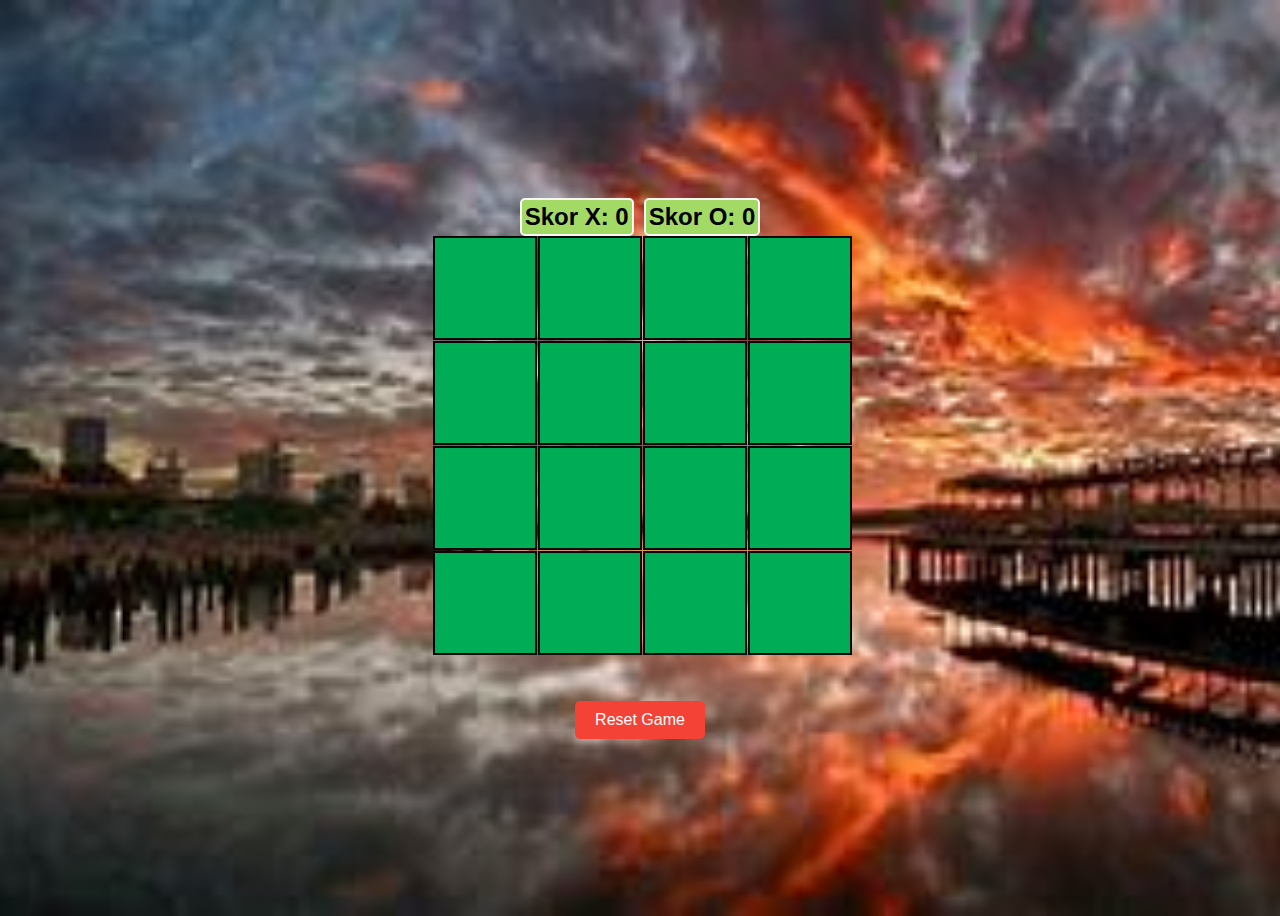
<file: index1.html>
<!DOCTYPE html>
<html lang="en">
<head>
    <meta charset="UTF-8">
    <meta name="viewport" content="width=device-width, initial-scale=1.0">
    <title>Tic Tac Toe 16 Kotak</title>
    <style>
         body {
            display: flex;
            justify-content: center;
            align-items: center;
            height: 100vh;
            background-color: #83d58f;
            font-family: Arial, sans-serif;
            flex-direction: column;
            background-image: url('gambar/gbr.jpeg'); /* Tambahkan gambar wallpaper */
            background-size: cover;
            background-position: center;
            background-repeat: no-repeat;
        }
        body {
            display: flex;
            justify-content: center;
            align-items: center;
            height: 100vh;
            background-color: #83d58f;
            font-family: Arial, sans-serif;
            flex-direction: column;
        }
        .board {
            display: grid;
            grid-template-columns: repeat(4, 100px);
            grid-template-rows: repeat(4, 100px);
            gap: 5px;
        }
        .cell {
            width: 100px;
            height: 100px;
            display: flex;
            justify-content: center;
            align-items: center;
            background-color: hsl(150, 100%, 34%);
            font-size: 2em;
            cursor: pointer;
            border: 2px solid #090808;
        }
        .cell:hover {
            background-color: #d79494;
           
        }
        
        .message, .scoreboard {
            margin-top: 20px;
            font-size: 1.5em;
        }
        .reset-button {
            margin-top: 10px;
            padding: 10px 20px;
            font-size: 1em;
            cursor: pointer;
        }
        .scoreboard {
    display: flex;
    justify-content: center;
    gap: 10px;
    }

    .score {
        font-size: 1.5em;
        font-weight: bold;
        padding: 10px;
        border-radius: 5px;
        background-color: #65a8a5;
        border: 2px solid #000000;
        text-align: center;
    }

    .message {
    text-align: center;
    font-size: 2em;
    font-weight: bold;
    margin-top: 20px;
    color: #040501;
}
.score {
    font-size: 1em;  /* Ukuran font lebih kecil */
    font-weight: bold;
    padding: 3px;      /* Mengurangi padding */
    border-radius: 5px;
    background-color: #a2da65;
    border: 2px solid #fbf6f6;
    text-align: center;
}
.modal {
    display: none; /* Sembunyikan modal secara default */
    position: fixed;
    z-index: 1; /* Letakkan modal di atas semua konten */
    left: 0;
    top: 0;
    width: 100%;
    height: 100%;
    background-color: rgba(0, 0, 0, 0.5); /* Warna latar belakang transparan */
}

.modal-content {
    background-color: #88ef97;
    margin: 15% auto; /* 15% dari atas dan tengahkan modal */
    padding: 20px;
    border: 1px solid #7976a7;
    width: 80%;
    max-width: 400px; /* Maksimal lebar modal */
    text-align: center;
}

.reset-button {
    margin-top: 10px;
    padding: 10px 20px;
    font-size: 1em;
    cursor: pointer;
    background-color: #f44336; /* Warna tombol merah */
    color: white; /* Warna teks putih */
    border: none; /* Menghilangkan border */
    border-radius: 5px; /* Membuat sudut tombol melengkung */
}

.reset-button:hover {
    background-color: #d32f2f; /* Warna tombol saat di-hover lebih gelap */
}


.close {
    color: #aaa;
    float: right;
    font-size: 28px;
    font-weight: bold;
}

.close:hover, .close:focus {
    color: #000;
    text-decoration: none;
    cursor: pointer;
}

    </style>
    

</head>
<body>
    <div id="winnerModal" class="modal">
        <div class="modal-content">
            <span id="closeModal" class="close">&times;</span>
            <p id="winnerMessage"></p>
        </div>
    </div>
    
   
    

<div id="scoreboard" class="scoreboard">
    <div id="scoreX" class="score">Skor X: 0</div>
    <div id="scoreO" class="score">Skor O: 0</div>
</div>

<div class="game"></div>
    
    <div id="board" class="board"></div>
    <div id="message" class="message"></div>
    <div id="scoreboard" class="scoreboard"></div>
    <button id="resetButton" class="reset-button">Reset Game</button>
</div>
<script>
    const boardElement = document.getElementById('board');
    const messageElement = document.getElementById('message');
    const scoreboardElement = document.getElementById('scoreboard');
    const resetButton = document.getElementById('resetButton');
    
    let board = Array(16).fill("");
    let currentPlayer = "U";
    let gameActive = true;

    let scores = {
        "X": 0,
        "O": 0
    };

    const winningCombinations = [
        // Baris
        [0, 1, 2, 3], [4, 5, 6, 7], [8, 9, 10, 11], [12, 13, 14, 15],
        // Kolom
        [0, 4, 8, 12], [1, 5, 9, 13], [2, 6, 10, 14], [3, 7, 11, 15],
        // Diagonal
        [0, 5, 10, 15], [3, 6, 9, 12]
    ];

    function createBoard() {
        boardElement.innerHTML = '';
        board.forEach((cell, index) => {
            const cellElement = document.createElement('div');
            cellElement.classList.add('cell');
            cellElement.dataset.index = index;
            cellElement.textContent = cell;
            cellElement.addEventListener('click', handleCellClick);
            boardElement.appendChild(cellElement);
        });
    }

    function handleCellClick(event) {
        const index = event.target.dataset.index;

        if (board[index] !== "" || !gameActive) {
            return;
        }

        board[index] = currentPlayer;
        event.target.textContent = currentPlayer;

        if (checkWin()) {
          
            scores[currentPlayer]++;
            updateScoreboard();
            gameActive = false;
            return;
        }

        if (board.every(cell => cell !== "")) {
            messageElement.textContent = "Seri!";
            gameActive = false;
            return;
        }

        currentPlayer = currentPlayer === "U" ? "H" : "U";
    }
    function handleCellClick(event) {
    const index = event.target.dataset.index;

    if (board[index] !== "" || !gameActive) {
        return;
    }

    board[index] = currentPlayer;
    event.target.textContent = currentPlayer;

    // Tambahkan kelas "o" jika player O bermain
    if (currentPlayer === "O") {
        event.target.classList.add("o");
    }

    if (checkWin()) {
    
        scores[currentPlayer]++;
        updateScoreboard();
        gameActive = false;
        return;
    }

    if (board.every(cell => cell !== "")) {
        messageElement.textContent = "Seri!";
        gameActive = false;
        return;
    }

    currentPlayer = currentPlayer === "U" ? "H" : "U";
}


    function checkWin() {
        return winningCombinations.some(combination => {
            return combination.every(index => {
                return board[index] === currentPlayer;
            });
        });
    }

    function updateScoreboard() {
        scoreboardElement.textContent = `Skor  X= ${scores["X"]}, Skor  O= ${scores["O"]}`;
        
    }

    function resetGame() {
        board = Array(16).fill("");
        currentPlayer = "X"; 
        gameActive = true;
        messageElement.textContent = "";
        createBoard();
    }

    resetButton.addEventListener('click', resetGame);

    createBoard();
    updateScoreboard();

    function updateScoreboard() {
    document.getElementById('scoreX').textContent = `Skor X: ${scores["X"]}`;
    document.getElementById('scoreO').textContent = `Skor O: ${scores["O"]}`;
}
function checkWin() {
    if (winningCombinations.some(combination => {
        return combination.every(index => {
            return board[index] === currentPlayer;
        });
    })) {
        showWinnerModal(currentPlayer); // Panggil fungsi untuk menampilkan popup
        scores[currentPlayer]++;
        updateScoreboard();
        gameActive = false;
        return true;
    }
    return false;
}

function showWinnerModal(winner) {
    const modal = document.getElementById("winnerModal");
    const winnerMessage = document.getElementById("winnerMessage");
    winnerMessage.textContent = `Pemain ${winner} menang!`;
    modal.style.display = "block";
}

// Untuk menutup modal saat diklik
document.getElementById("closeModal").onclick = function() {
    document.getElementById("winnerModal").style.display = "none";
}

// Untuk menutup modal ketika klik di luar modal
window.onclick = function(event) {
    const modal = document.getElementById("winnerModal");
    if (event.target === modal) {
        modal.style.display = "none";
    }
}
function handleCellClick(event) {
    const index = event.target.dataset.index;

    if (board[index] !== "" || !gameActive) {
        return;
    }

    board[index] = currentPlayer;
    event.target.textContent = currentPlayer;

    if (checkWin()) {
        scores[currentPlayer]++;
        updateScoreboard();
        gameActive = false;
        return;
    }

    if (board.every(cell => cell !== "")) {
        showDrawModal(); // Tampilkan popup seri
        gameActive = false;
        return;
    }

    currentPlayer = currentPlayer === "U" ? "H" : "U";
}

// Fungsi untuk menampilkan modal ketika seri
function showDrawModal() {
    const modal = document.getElementById("winnerModal");
    const winnerMessage = document.getElementById("winnerMessage");
    winnerMessage.textContent = "Permainan berakhir seri!";
    modal.style.display = "block";
}

// Tutup modal saat diklik
document.getElementById("closeModal").onclick = function() {
    document.getElementById("winnerModal").style.display = "none";
}

// Tutup modal jika mengklik di luar modal
window.onclick = function(event) {
    const modal = document.getElementById("winnerModal");
    if (event.target === modal) {
        modal.style.display = "none";
    }
}


</script>

</body>
</html>
</file>
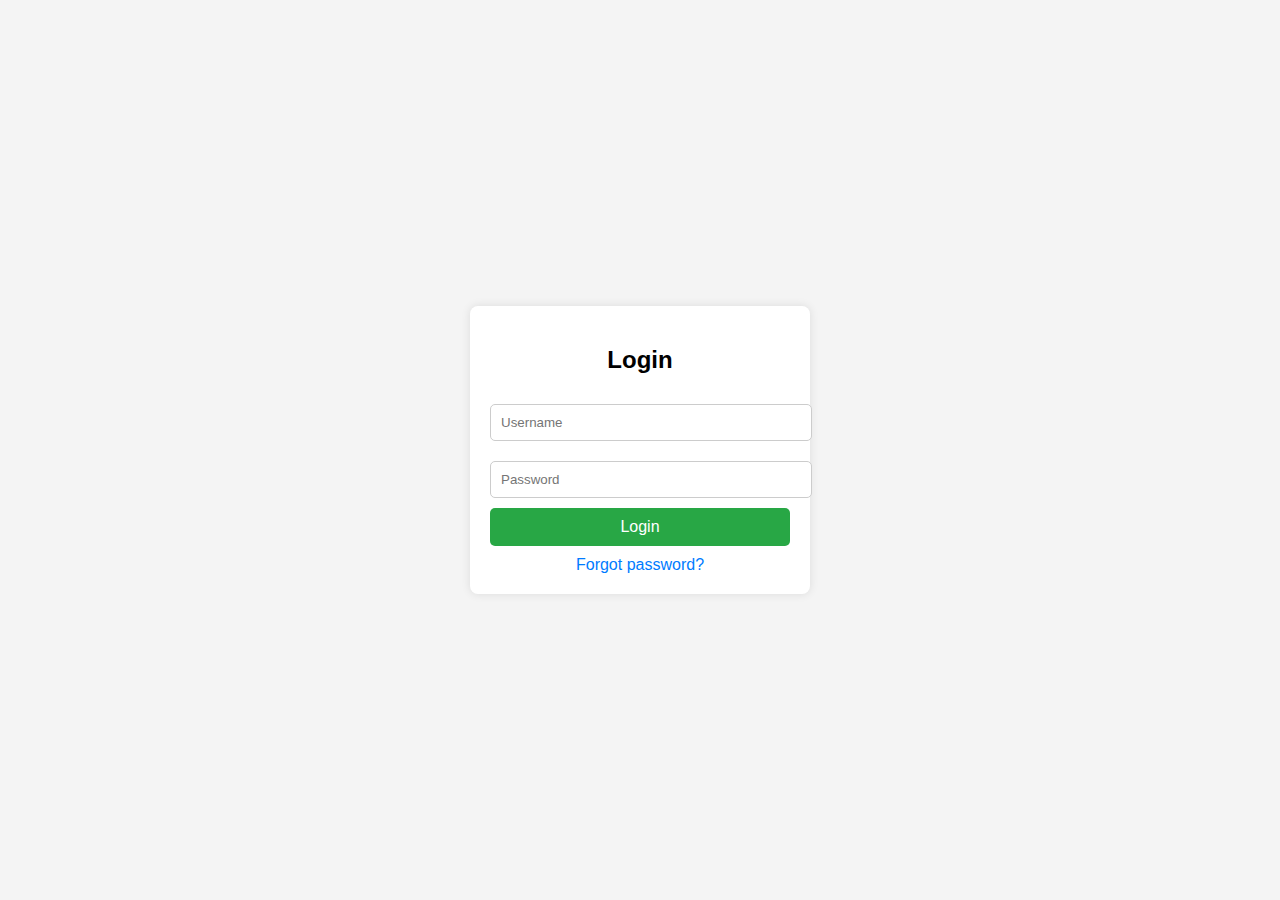
<file: login.html>
<!DOCTYPE html>
<html lang="en">
<head>
    <meta charset="UTF-8">
    <meta name="viewport" content="width=device-width, initial-scale=1.0">
    <title>Login</title>
    <style>
        body {
            font-family: Arial, sans-serif;
            background-color: #f4f4f4;
            display: flex;
            justify-content: center;
            align-items: center;
            height: 100vh;
            margin: 0;
        }
        .login-container {
            background-color: #fff;
            padding: 20px;
            border-radius: 8px;
            box-shadow: 0 0 10px rgba(0, 0, 0, 0.1);
            width: 300px;
        }
        .login-container h2 {
            margin-bottom: 20px;
            font-size: 24px;
            text-align: center;
        }
        .login-container input {
            width: 100%;
            padding: 10px;
            margin: 10px 0;
            border: 1px solid #ccc;
            border-radius: 5px;
        }
        .login-container button {
            width: 100%;
            padding: 10px;
            background-color: #28a745;
            border: none;
            color: white;
            font-size: 16px;
            border-radius: 5px;
            cursor: pointer;
        }
        .login-container button:hover {
            background-color: #218838;
        }
        .login-container a {
            display: block;
            text-align: center;
            margin-top: 10px;
            color: #007bff;
            text-decoration: none;
        }
        .login-container a:hover {
            text-decoration: underline;
        }
    </style>
</head>
<body>

    <div class="login-container">
        <h2>Login</h2>
        <form action="/login" method="POST">
            <input type="text" name="username" placeholder="Username" required>
            <input type="password" name="password" placeholder="Password" required>
            <button type="submit">Login</button>
        </form>
        <a href="#">Forgot password?</a>
    </div>

</body>
</html>
</file>
